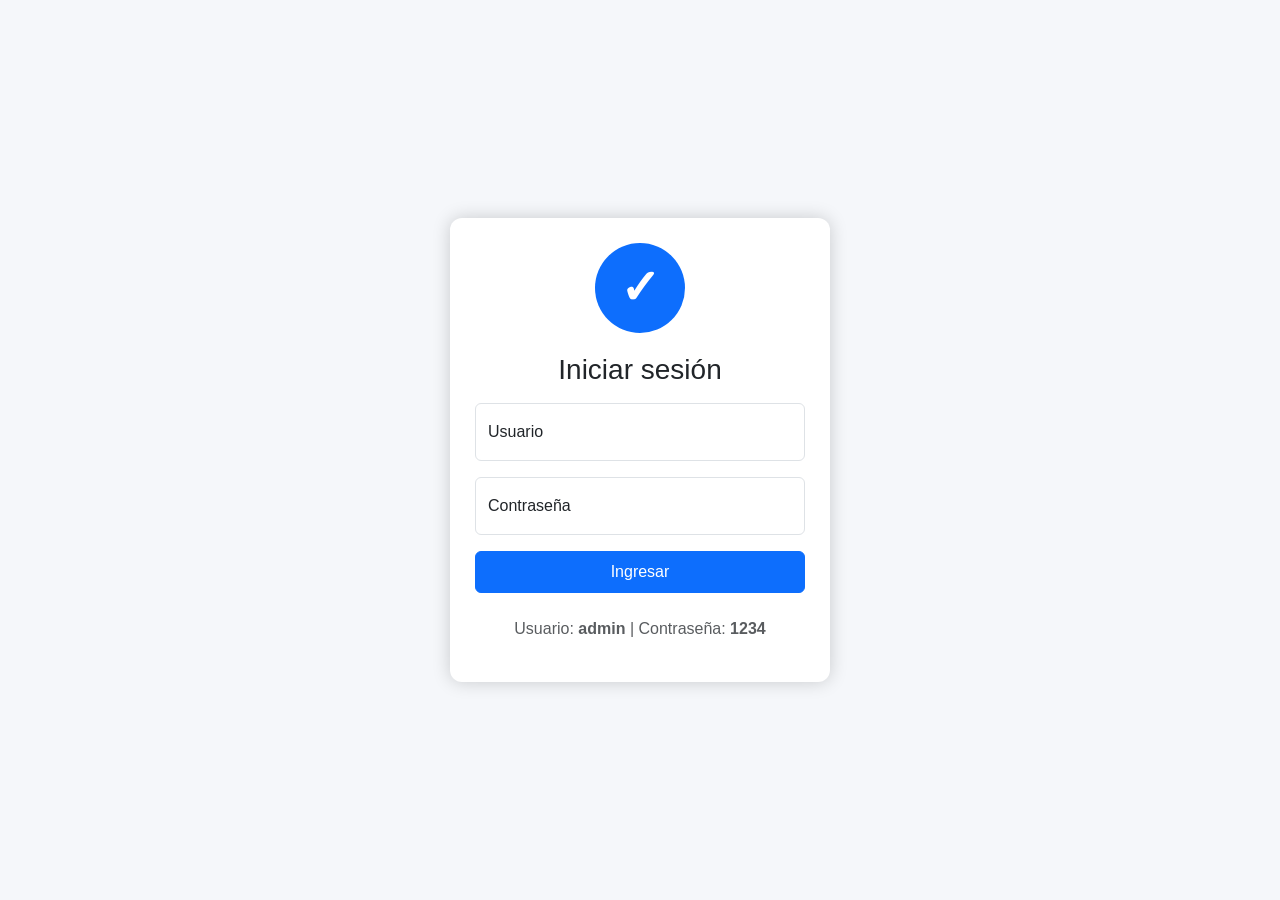
<file: index.html>
<!DOCTYPE html>
<html lang="es">

<head>
    <meta charset="UTF-8">
    <meta name="viewport" content="width=device-width, initial-scale=1.0">
    <title>Login - Evaluación Sumativa 2</title>

    <!-- Bootstrap CSS -->
    <link href="https://cdn.jsdelivr.net/npm/bootstrap@5.3.8/dist/css/bootstrap.min.css" rel="stylesheet">

    <!-- CSS propio -->
    <link rel="stylesheet" href="css/style.css">
</head>

<body class="login-body">

    <main class="form-signin">

        <form>
            <div id="logoLogin" class="logo-login logo-ok">
                ✓
            </div>

            <h1 class="h3 mb-3 fw-normal text-center">Iniciar sesión</h1>

            <div id="alertLogin" class="alert d-none" role="alert"></div>

            <div class="form-floating mb-3">
                <input type="text" class="form-control" id="usuario" placeholder="Usuario">
                <label for="usuario">Usuario</label>
            </div>

            <div class="form-floating mb-3">
                <input type="password" class="form-control" id="password" placeholder="Contraseña">
                <label for="password">Contraseña</label>
            </div>

            <button id="btnLogin" class="btn btn-primary w-100 py-2" type="button">
                Ingresar
            </button>

            <p class="mt-4 text-center text-muted">
                Usuario: <strong>admin</strong> | Contraseña: <strong>1234</strong>
            </p>
        </form>

    </main>

    <!-- JavaScript Login -->
    <script src="js/login.js"></script>
</body>

</html>
</file>
<file: css/style.css>
body {
    font-family: Arial, sans-serif;
    background-color: #f5f7fa;
}

/* LOGIN */

.login-body {
    height: 100vh;
    display: flex;
    align-items: center;
    justify-content: center;
}

.form-signin {
    width: 100%;
    max-width: 380px;
    padding: 25px;
    background-color: white;
    border-radius: 12px;
    box-shadow: 0 0 18px rgba(0, 0, 0, 0.18);
}

.logo-login {
    width: 90px;
    height: 90px;
    margin: 0 auto 20px;
    border-radius: 50%;
    display: flex;
    align-items: center;
    justify-content: center;
    color: white;
    font-size: 48px;
    font-weight: bold;
}

.logo-ok {
    background-color: #0d6efd;
}

.logo-error {
    background-color: #dc3545;
}

/* DASHBOARD */

.sidebar {
    min-height: calc(100vh - 70px);
    border-right: 1px solid #ddd;
}

.titulo-dashboard {
    margin-bottom: 30px;
}

.titulo-dashboard h1 {
    font-weight: bold;
}

.contenedor-dashboard {
    max-width: 700px;
}

.card-dashboard {
    max-width: 650px;
}

.card-dashboard img {
    width: 100%;
    max-height: 300px;
    object-fit: cover;
}

.card-title {
    font-size: 24px;
    font-weight: bold;
}

/* EFECTOS */

button:hover {
    transform: scale(1.02);
}

a:focus-visible,
button:focus-visible,
input:focus-visible {
    outline: 3px solid #ffbf00;
    outline-offset: 3px;
}
</file>
